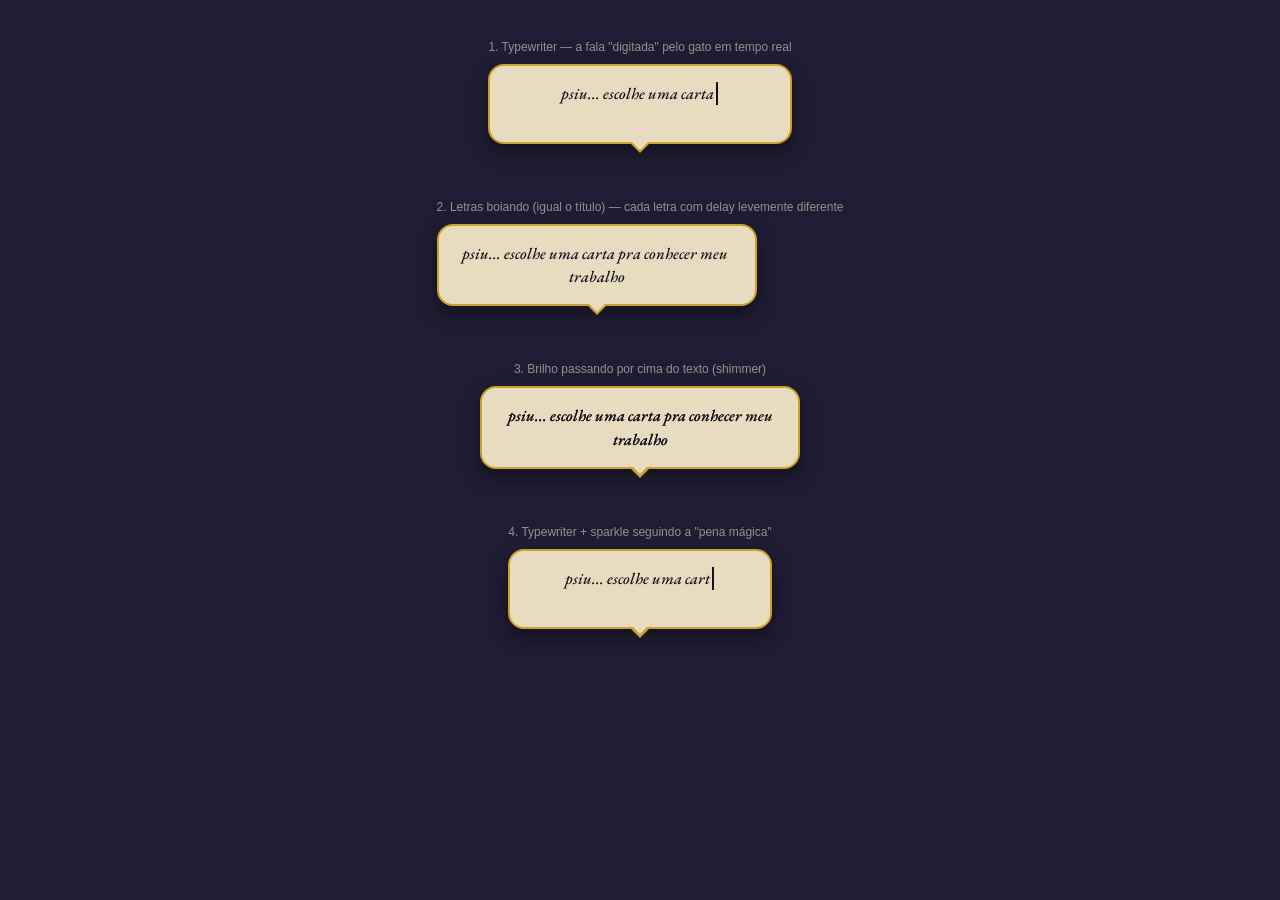
<file: _preview/bubble_ideas.html>
<!DOCTYPE html>
<html lang="pt-BR">
<head>
<meta charset="UTF-8">
<title>Ideias — balão de fala</title>
<link href="https://fonts.googleapis.com/css2?family=EB+Garamond:ital@0;1&display=swap" rel="stylesheet">
<style>
  :root{
    --ink-night:#14121f; --parchment:#e8dcc0; --ancient-gold:#c9a227; --old-rose:#b76e79; --amethyst:#6a4c93;
  }
  *{ box-sizing:border-box; }
  body{ margin:0; background:#201c33; padding:40px 20px; font-family:sans-serif; display:flex; flex-direction:column; gap:56px; align-items:center; }
  .label{ color:#e8dcc099; font-size:12px; margin-bottom:10px; text-align:center; }
  .bubble{
    position:relative; max-width:320px; background:var(--parchment);
    border:2px solid var(--ancient-gold); border-radius:16px; padding:16px 22px;
    box-shadow:0 8px 18px rgba(0,0,0,0.4);
  }
  .bubble p{ margin:0; font-family:'EB Garamond',serif; font-style:italic; font-weight:500;
    font-size:16px; line-height:1.45; color:var(--ink-night); text-align:center; min-height:44px; }
  .bubble::after{ content:""; position:absolute; left:50%; bottom:-11px; transform:translateX(-50%);
    width:0;height:0; border-left:11px solid transparent; border-right:11px solid transparent; border-top:11px solid var(--ancient-gold); }
  .bubble::before{ content:""; position:absolute; left:50%; bottom:-7.5px; transform:translateX(-50%);
    width:0;height:0; border-left:9px solid transparent; border-right:9px solid transparent; border-top:9px solid var(--parchment); z-index:1; }

  .cursor{ display:inline-block; width:2px; background:var(--ink-night); margin-left:2px; animation:blink 0.8s steps(1) infinite; }
  @keyframes blink{ 50%{ opacity:0; } }

  .letter{ display:inline-block; animation:bob 2.2s ease-in-out infinite; }
  @keyframes bob{ 0%,100%{ transform:translateY(0) rotate(0deg); } 50%{ transform:translateY(-3px) rotate(-2deg); } }

  .shimmer{
    background: linear-gradient(100deg, var(--ink-night) 35%, var(--ancient-gold) 50%, var(--ink-night) 65%);
    background-size: 220% 100%;
    -webkit-background-clip:text; background-clip:text; color:transparent;
    animation: shimmerMove 2.8s ease-in-out infinite;
  }
  @keyframes shimmerMove{ 0%{ background-position:150% 0; } 100%{ background-position:-50% 0; } }

  .sparkletrail{ position:relative; }
  .spk{ position:absolute; width:8px; height:8px; opacity:0; pointer-events:none;
    background:
      linear-gradient(var(--ancient-gold),var(--ancient-gold)) center/2px 100% no-repeat,
      linear-gradient(var(--ancient-gold),var(--ancient-gold)) center/100% 2px no-repeat;
    animation: spktw 1.6s ease-out infinite;
  }
  @keyframes spktw{ 0%{ opacity:0; transform:scale(0.3) rotate(0deg); } 40%{ opacity:1; transform:scale(1) rotate(45deg);} 100%{ opacity:0; transform:scale(0.2) rotate(90deg);} }
</style>
</head>
<body>

<div>
  <div class="label">1. Typewriter — a fala "digitada" pelo gato em tempo real</div>
  <div class="bubble"><p id="tw"></p></div>
</div>

<div>
  <div class="label">2. Letras boiando (igual o título) — cada letra com delay levemente diferente</div>
  <div class="bubble"><p id="bob"></p></div>
</div>

<div>
  <div class="label">3. Brilho passando por cima do texto (shimmer)</div>
  <div class="bubble"><p class="shimmer">psiu... escolhe uma carta pra conhecer meu trabalho</p></div>
</div>

<div>
  <div class="label">4. Typewriter + sparkle seguindo a "pena mágica"</div>
  <div class="bubble sparkletrail"><p id="tw2"></p><span class="spk" id="spk"></span></div>
</div>

<script>
function typewriter(elId, text, speed, loop){
  const el = document.getElementById(elId);
  let i = 0;
  function tick(){
    if (i <= text.length){
      el.innerHTML = text.slice(0,i) + '<span class="cursor">&nbsp;</span>';
      i++;
      setTimeout(tick, speed);
    } else {
      setTimeout(()=>{ i=0; tick(); }, 1600);
    }
  }
  tick();
}
typewriter('tw', 'psiu... escolhe uma carta pra conhecer meu trabalho', 45);

function bobText(elId, text){
  const el = document.getElementById(elId);
  el.innerHTML = text.split('').map((ch,i)=>{
    const safe = ch===' ' ? '&nbsp;' : ch;
    return '<span class="letter" style="animation-delay:'+(i*0.06)+'s">'+safe+'</span>';
  }).join('');
}
bobText('bob', 'psiu... escolhe uma carta pra conhecer meu trabalho');

function typewriterWithSpark(elId, sparkId, text, speed){
  const el = document.getElementById(elId);
  const spk = document.getElementById(sparkId);
  const bubble = el.closest('.bubble');
  let i = 0;
  function tick(){
    if (i <= text.length){
      el.innerHTML = text.slice(0,i) + '<span class="cursor">&nbsp;</span>';
      const rects = el.getClientRects();
      if (rects.length){
        const r = rects[rects.length-1];
        const br = bubble.getBoundingClientRect();
        spk.style.left = (r.right - br.left) + 'px';
        spk.style.top = (r.top - br.top - 4) + 'px';
      }
      i++;
      setTimeout(tick, speed);
    } else {
      setTimeout(()=>{ i=0; tick(); }, 1600);
    }
  }
  tick();
}
typewriterWithSpark('tw2','spk','psiu... escolhe uma carta pra conhecer meu trabalho', 45);
</script>
</body>
</html>
</file>
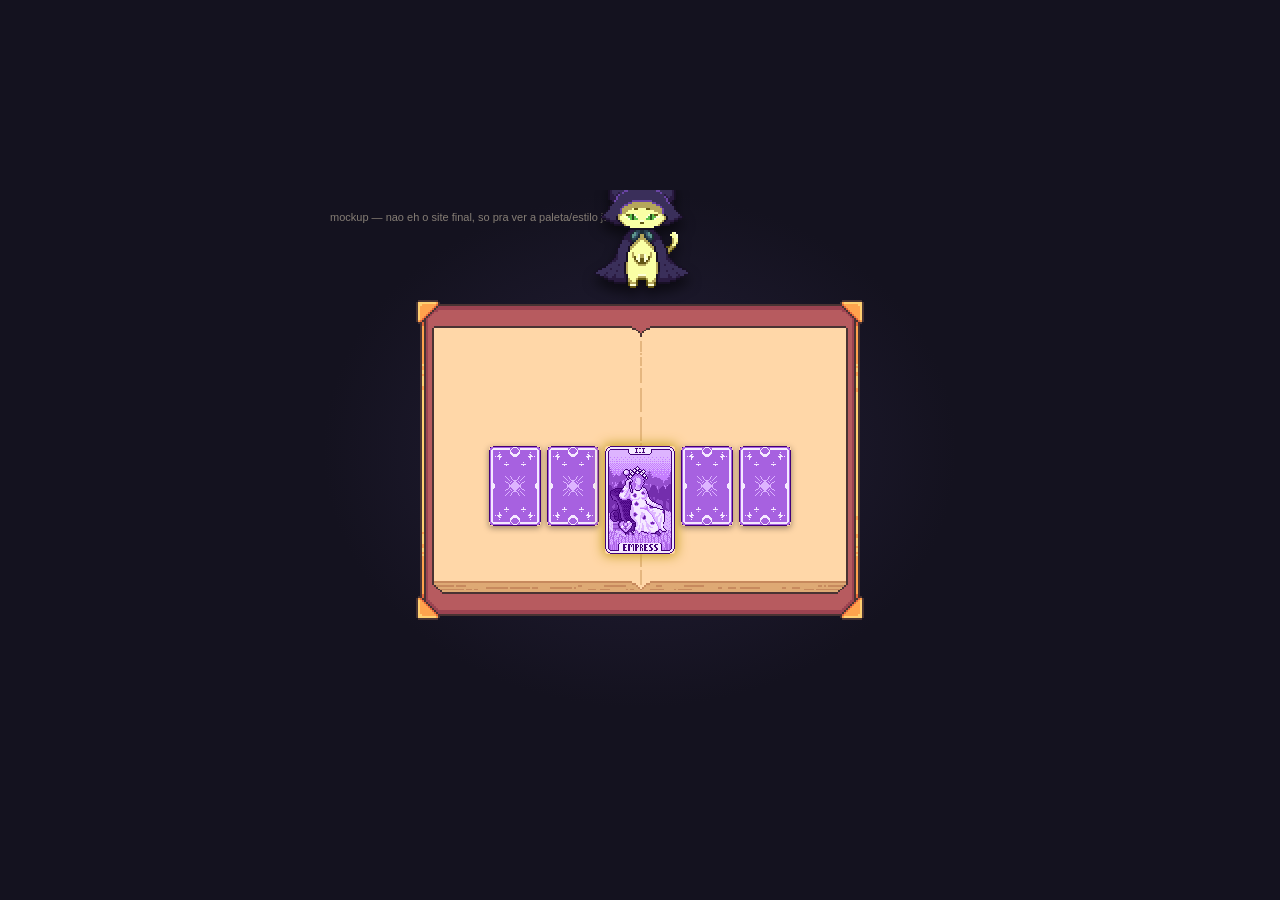
<file: _preview/mockup_grimorio.html>
<!DOCTYPE html>
<html lang="pt-BR">
<head>
<meta charset="UTF-8">
<title>Mockup — grimório</title>
<style>
  :root{
    --ink-night:#14121f; --parchment:#e8dcc0; --ancient-gold:#c9a227; --old-rose:#b76e79;
  }
  *{ box-sizing:border-box; }
  html,body{ margin:0; background:var(--ink-night); min-height:100vh;
    display:flex; align-items:center; justify-content:center; font-family:sans-serif; }
  .stage{
    position:relative;
    width:640px; height:520px;
    background: radial-gradient(ellipse at center, #241f38 0%, #14121f 70%);
    border-radius: 8px;
    overflow: hidden;
  }
  .label{
    position:absolute; top:10px; left:10px; color:#e8dcc088; font-size:11px; font-family:sans-serif;
  }
  .book{
    position:absolute; left:50%; top:52%; transform:translate(-50%,-50%);
    width:448px; height:320px;
    image-rendering: pixelated;
  }
  .book__cover{
    position:absolute; inset:0; width:100%; height:100%;
    image-rendering:pixelated;
  }
  .book__pageL, .book__pageR{
    position:absolute; top:26px; bottom:26px; width:208px;
    image-rendering:pixelated; height: calc(100% - 52px);
  }
  .book__pageL{ left:16px; }
  .book__pageR{ right:16px; }
  .cat{
    position:absolute; left:50%; bottom:80%; transform:translateX(-50%);
    width:128px; height:128px;
    background-image:url('[data-uri]');
    background-size:128px 128px;
    image-rendering:pixelated;
    filter: drop-shadow(0 8px 6px rgba(0,0,0,0.5));
  }
  .fan{
    position:absolute; left:50%; bottom:30%; transform:translateX(-50%);
    display:flex; gap:6px;
  }
  .card{
    width:52px; height:80px; image-rendering:pixelated;
    box-shadow:0 2px 6px rgba(0,0,0,0.4);
    border-radius:3px;
  }
  .card.active{
    width:70px; height:108px;
    box-shadow:0 0 12px 2px var(--ancient-gold);
  }
</style>
</head>
<body>
  <div class="stage">
    <p class="label">mockup — nao eh o site final, so pra ver a paleta/estilo juntos</p>
    <div class="cat"></div>
    <div class="book">
      <img class="book__cover" src="[data-uri]">
      <img class="book__pageL" src="[data-uri]">
      <img class="book__pageR" src="[data-uri]">
    </div>
    <div class="fan">
      <img class="card" src="[data-uri]">
      <img class="card" src="[data-uri]">
      <img class="card active" src="[data-uri]">
      <img class="card" src="[data-uri]">
      <img class="card" src="[data-uri]">
    </div>
  </div>
</body>
</html>
</file>
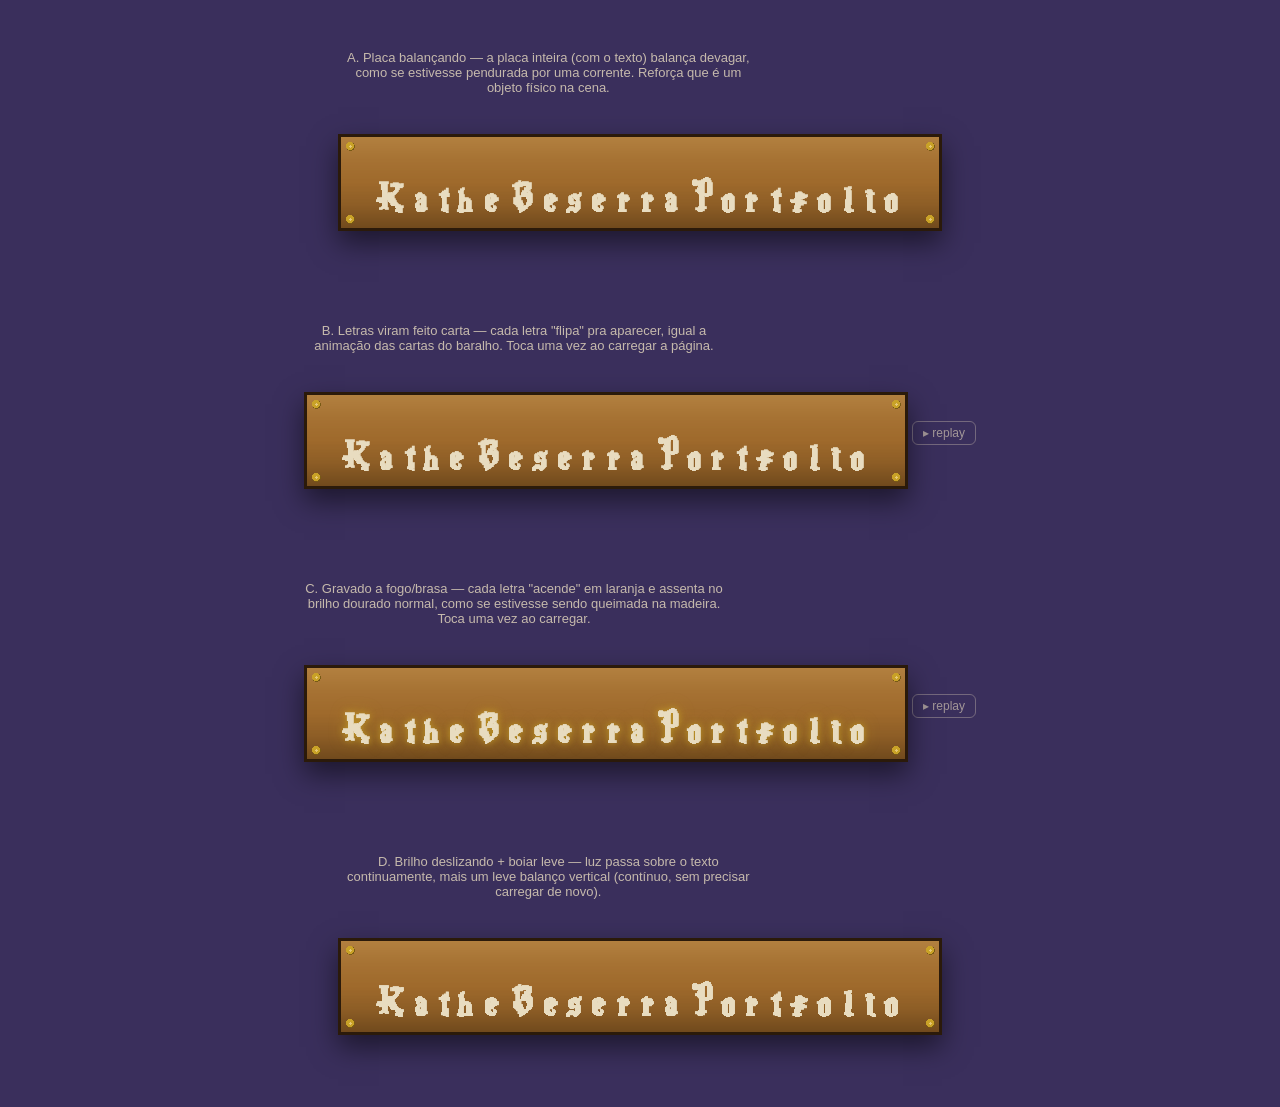
<file: _preview/title_ideas.html>
<!DOCTYPE html>
<html lang="pt-BR">
<head>
<meta charset="UTF-8">
<title>Ideias — título</title>
<style>
  @font-face{
    font-family:'Halloweenpixels';
    src: url('../assets/fonts/Halloweenpixels.ttf') format('truetype');
  }
  :root{
    --ink-night:#14121f; --parchment:#e8dcc0; --ancient-gold:#c9a227; --old-rose:#b76e79; --amethyst:#6a4c93;
  }
  *{ box-sizing:border-box; }
  body{ margin:0; background:#3a2f5c; padding:50px 20px; font-family:sans-serif;
    display:flex; flex-direction:column; gap:70px; align-items:center; }
  .label{ color:#e8dcc0cc; font-size:13px; margin-bottom:18px; text-align:center; max-width:420px; }
  .title{
    position:relative; display:inline-block; padding:16px 40px;
    border-image: url('../assets/book/title-plaque.png') 26 fill / 26px stretch;
    image-rendering: pixelated;
    box-shadow: 0 12px 26px rgba(0,0,0,0.5);
  }
  .title span{
    display:inline-block; font-family:'Halloweenpixels',serif; font-size:44px;
    letter-spacing:0.03em; color:var(--parchment);
  }
  .letter{ display:inline-block; }

  /* A: placa balançando pendurada */
  .swayWrap{ animation: sway 3.2s ease-in-out infinite; transform-origin: 50% -30px; }
  @keyframes sway{ 0%,100%{ transform:rotate(-2deg); } 50%{ transform:rotate(2deg); } }

  /* B: cada letra vira feito carta ao entrar */
  .flipIn{ animation: flipIn 0.6s cubic-bezier(.2,.9,.3,1.2) both; }
  @keyframes flipIn{
    0%{ transform:rotateY(90deg) scale(0.6); opacity:0; }
    60%{ transform:rotateY(-12deg) scale(1.05); opacity:1; }
    100%{ transform:rotateY(0deg) scale(1); opacity:1; }
  }

  /* C: gravado a fogo, letra a letra, com brasa */
  .emberSpan{ opacity:0; animation: emberIn 0.35s ease-out forwards; }
  @keyframes emberIn{
    0%{ opacity:0; text-shadow:0 0 18px rgba(255,140,40,1), 0 0 30px rgba(255,90,20,0.9); transform:scale(1.3); }
    100%{ opacity:1; text-shadow:0 0 6px rgba(201,162,39,0.7), 0 0 16px rgba(201,162,39,0.4); transform:scale(1); }
  }

  /* D: brilho passando (shimmer) + leve boiar, junto */
  .shimmerTitle{
    background: linear-gradient(100deg, var(--parchment) 30%, #fff3c4 45%, var(--parchment) 60%);
    background-size:220% 100%;
    -webkit-background-clip:text; background-clip:text; color:transparent;
    animation: shimmerMove 3.5s ease-in-out infinite;
  }
  @keyframes shimmerMove{ 0%{ background-position:160% 0; } 100%{ background-position:-60% 0; } }
  .bob{ display:inline-block; animation:bobT 2.4s ease-in-out infinite; }
  @keyframes bobT{ 0%,100%{ transform:translateY(0); } 50%{ transform:translateY(-4px); } }

  .replay{ margin-top:14px; font-size:12px; color:#e8dcc099; background:none; border:1px solid #e8dcc055; border-radius:6px; padding:4px 10px; cursor:pointer; }
</style>
</head>
<body>

<div style="text-align:center;">
  <div class="label">A. Placa balançando — a placa inteira (com o texto) balança devagar, como se estivesse pendurada por uma corrente. Reforça que é um objeto físico na cena.</div>
  <div class="swayWrap">
    <h1 class="title"><span>Kathe Beserra Portfolio</span></h1>
  </div>
</div>

<div style="text-align:center;">
  <div class="label">B. Letras viram feito carta — cada letra "flipa" pra aparecer, igual a animação das cartas do baralho. Toca uma vez ao carregar a página.</div>
  <h1 class="title"><span id="flipTarget"></span></h1>
  <button class="replay" onclick="playFlip()">▸ replay</button>
</div>

<div style="text-align:center;">
  <div class="label">C. Gravado a fogo/brasa — cada letra "acende" em laranja e assenta no brilho dourado normal, como se estivesse sendo queimada na madeira. Toca uma vez ao carregar.</div>
  <h1 class="title"><span id="emberTarget"></span></h1>
  <button class="replay" onclick="playEmber()">▸ replay</button>
</div>

<div style="text-align:center;">
  <div class="label">D. Brilho deslizando + boiar leve — luz passa sobre o texto continuamente, mais um leve balanço vertical (contínuo, sem precisar carregar de novo).</div>
  <h1 class="title"><span class="shimmerTitle bob">Kathe Beserra Portfolio</span></h1>
</div>

<script>
const text = "Kathe Beserra Portfolio";

function playFlip(){
  const el = document.getElementById('flipTarget');
  el.innerHTML = text.split('').map((ch,i)=>{
    const safe = ch===' ' ? '&nbsp;' : ch;
    return '<span class="letter flipIn" style="animation-delay:'+(i*0.05)+'s">'+safe+'</span>';
  }).join('');
}
function playEmber(){
  const el = document.getElementById('emberTarget');
  el.innerHTML = text.split('').map((ch,i)=>{
    const safe = ch===' ' ? '&nbsp;' : ch;
    return '<span class="letter emberSpan" style="animation-delay:'+(i*0.09)+'s">'+safe+'</span>';
  }).join('');
}
playFlip();
playEmber();
setInterval(()=>{ playFlip(); }, 5000);
setInterval(()=>{ playEmber(); }, 5500);
</script>
</body>
</html>
</file>
